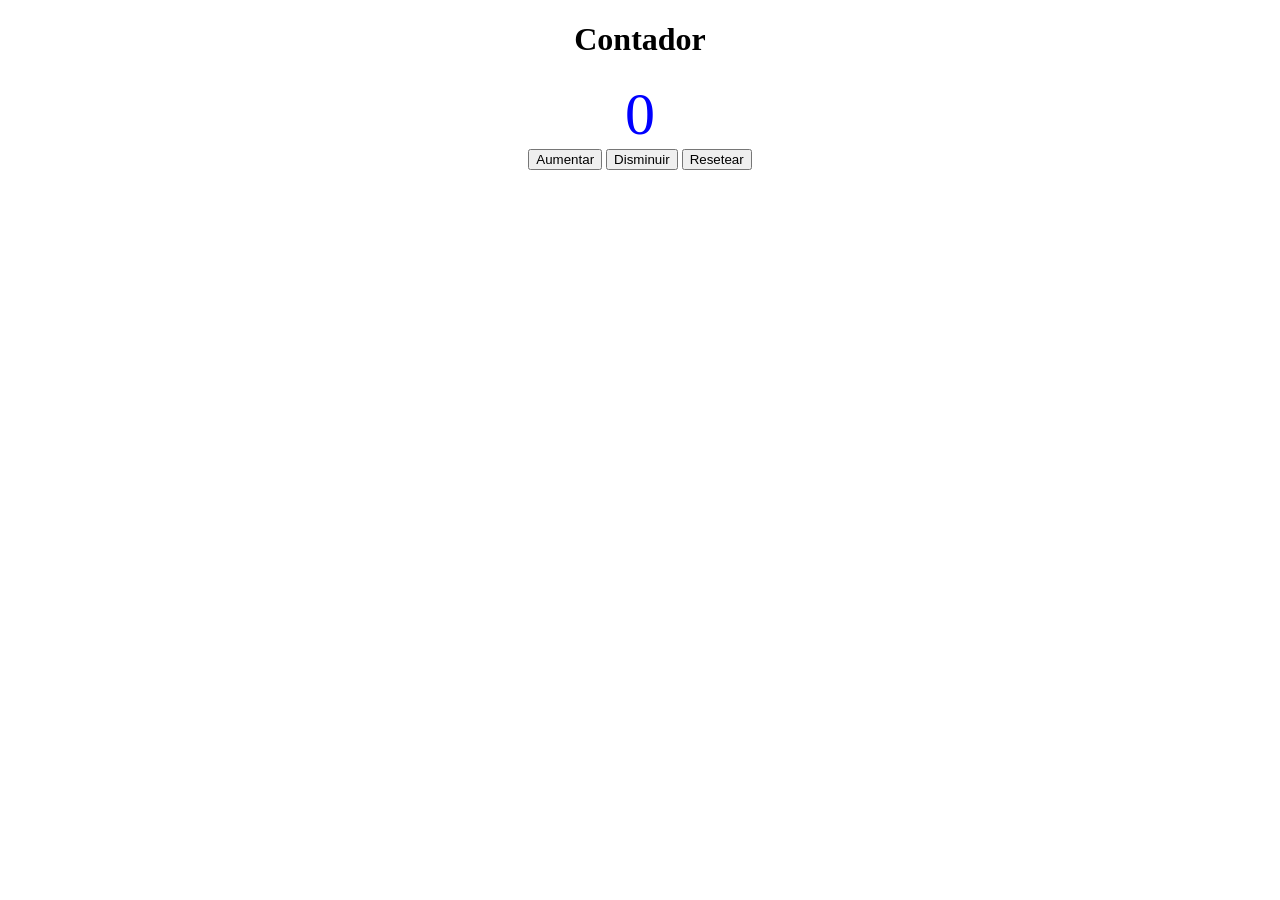
<file: Contador/index.html>
<!DOCTYPE html>
<html lang="es">
<head>
    <meta charset="UTF-8">
    <meta name="viewport" content="width=device-width, initial-scale=1.0">
    <title>Document</title>
    <link rel="stylesheet" href="styles.css">
</head>
<body>
    <div class="contenedor">
        <h1>Contador</h1>
        <span id="numero">0</span>
        <br>
        <button onclick="aumentar()">Aumentar</button>
        <button onclick="disminuir()">Disminuir</button>
        <button onclick="resetear()">Resetear</button>
    </div>
    <script src="contador.js"></script>
</body>
</html>
</file>
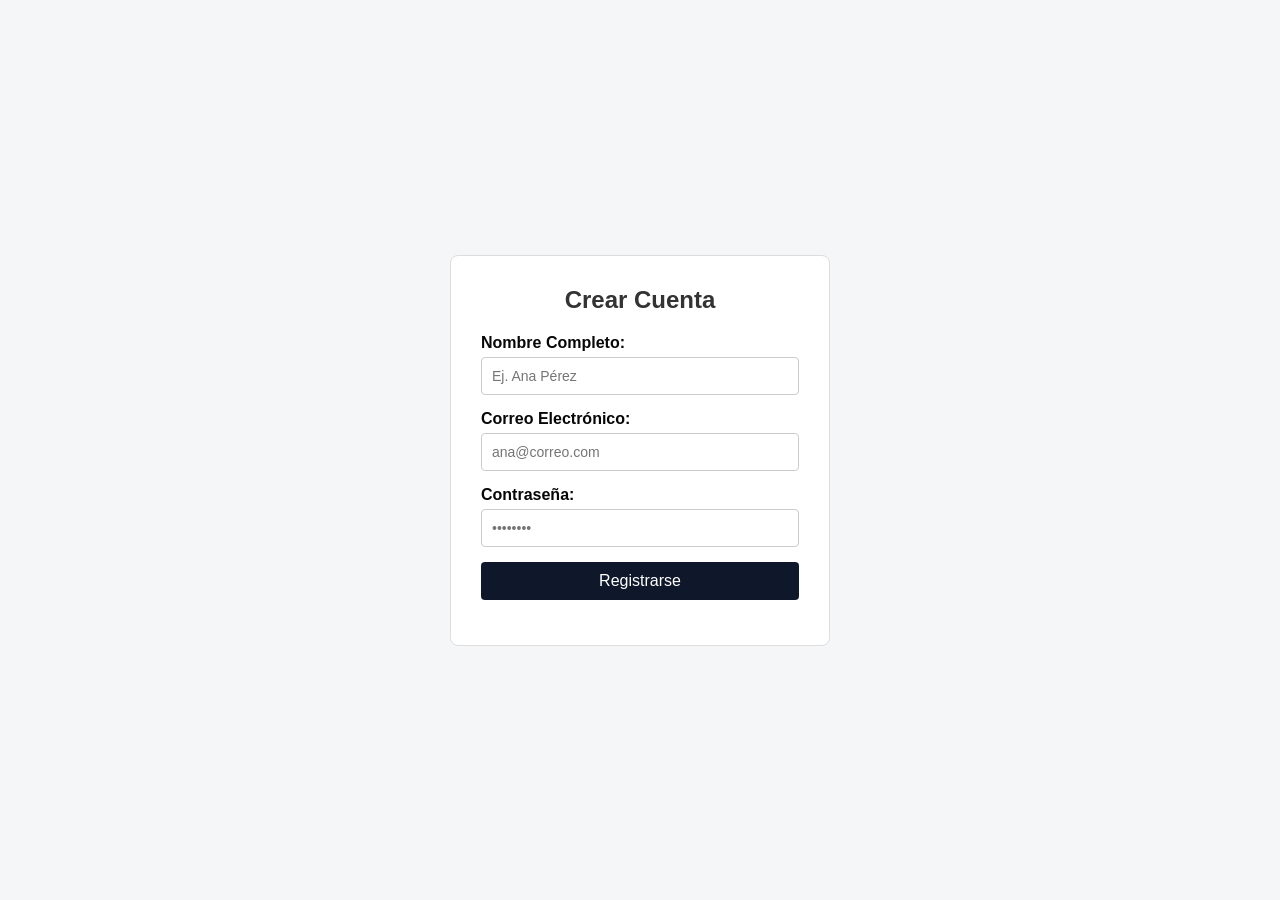
<file: ejemploLocalStorage/index.html>
<!DOCTYPE html>
<html lang="es">

<head>
    <meta charset="UTF-8">
    <meta name="viewport" content="width=device-width, initial-scale=1.0">
    <title>Registro de Usuario</title>
    <link rel="stylesheet" href="./css/styles.css">
    <script src="./js/registro.js" defer></script>
</head>

<body>
    <div class="card">
        <h2>Crear Cuenta</h2>
        <form id="formRegistro">
            <div class="campo">
                <label>Nombre Completo:</label>
                <input type="text" id="nombre" placeholder="Ej. Ana Pérez">
            </div>
            <div class="campo">
                <label>Correo Electrónico:</label>
                <input type="email" id="correo" placeholder="ana@correo.com">
            </div>
            <div class="campo">
                <label>Contraseña:</label>
                <input type="password" id="password" placeholder="••••••••">
            </div>
            <button type="submit" id="btnRegistro">Registrarse</button>
        </form>
        <p id="mensajeEstado" class="mensaje"></p>
    </div>
</body>

</html>
</file>
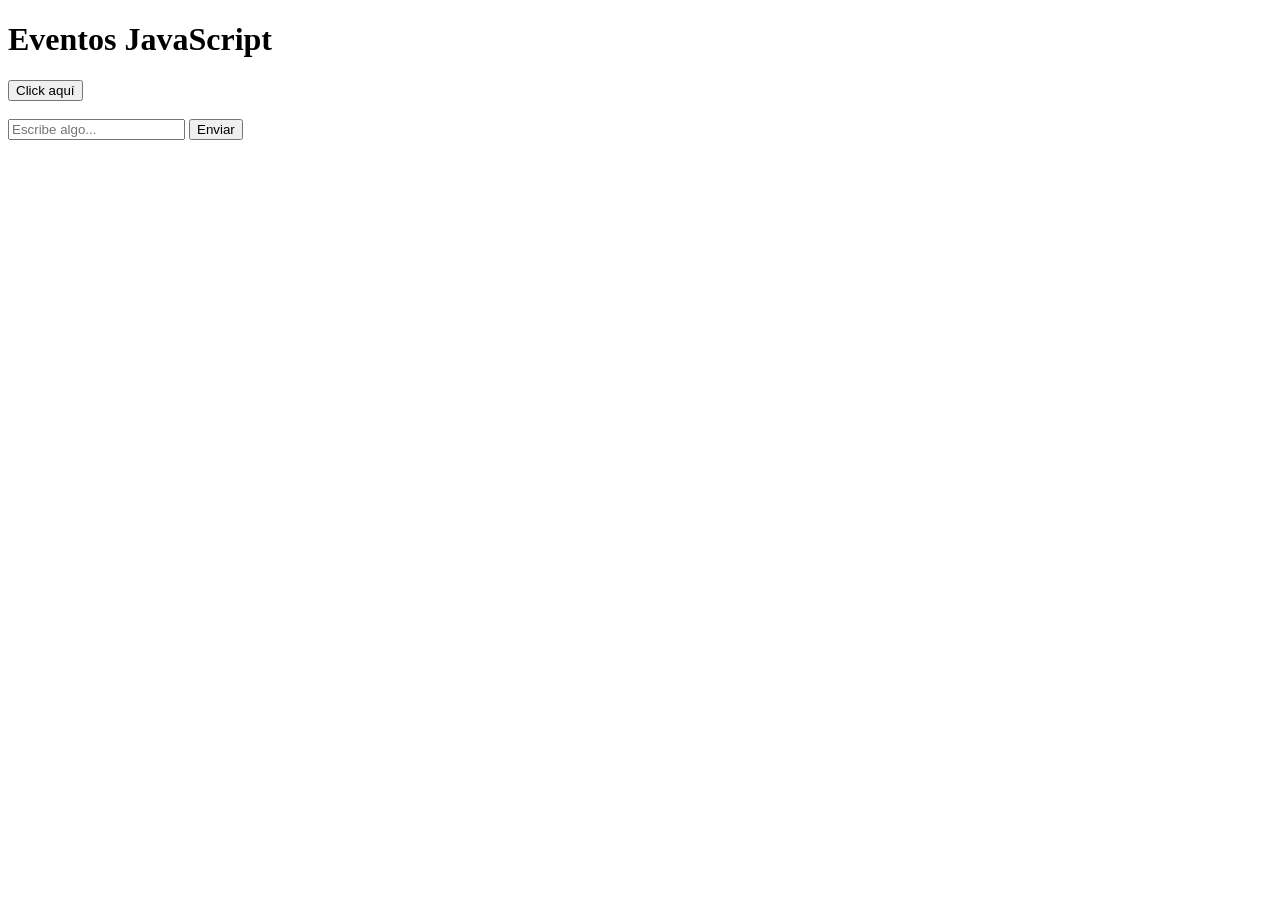
<file: Eventos/index.html>
<!DOCTYPE html>
<html lang="es">
<head>
    <meta charset="UTF-8">
    <meta name="viewport" content="width=device-width, initial-scale=1.0">
    <title>Eventos</title>
</head>
<body>
    <h1>Eventos JavaScript</h1>
    <button id="btn">Click aquí</button>
    <br>
    <br>

    <!-- Evento en línea (inline)
    <button id="btn" onclick="alert('Evento clicleado')">Click aquí</button>
    -->

    <form action="#" id="userInput">
        <input type="text" name="text" id="inputText" placeholder="Escribe algo...">
        <input type="submit" value="Enviar" id="addBtn">
    </form>
    
</body>
<script src="app.js"></script>
</html>
</file>
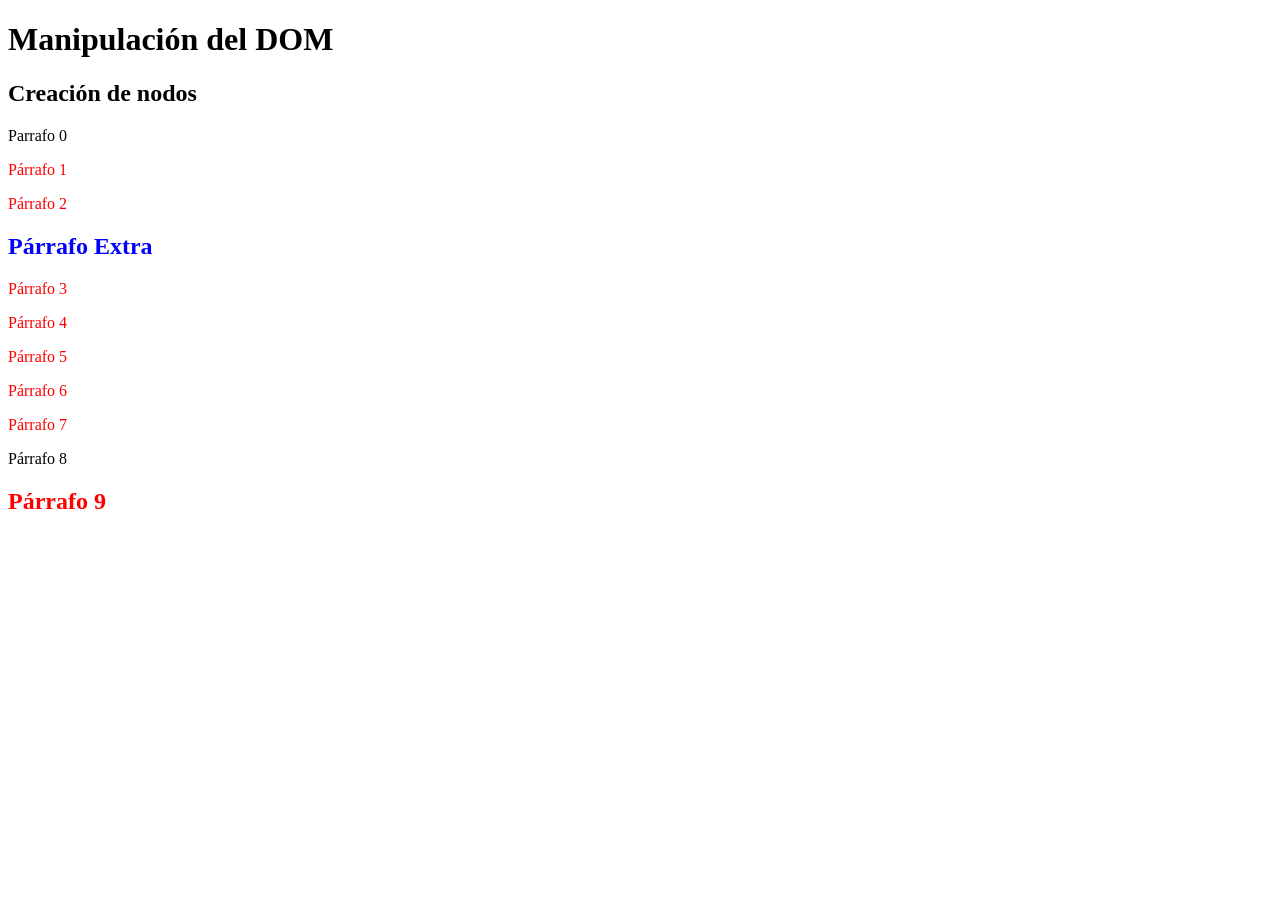
<file: manupulacionDom/index.html>
<!DOCTYPE html>
<html lang="es">

<head>
    <meta charset="UTF-8">
    <meta name="viewport" content="width=device-width, initial-scale=1.0">
    <title>Dom</title>
    <link rel="stylesheet" href="styles.css"></style>
</head>

<body>
    <h1>Manipulación del DOM</h1>
    <!--<h2>Metodos iniciales</h2>-->
    <h2>Creación de nodos</h2>
    <div class="padre">
        <p class="parrafo" id="p1">Párrafo 1</p>
        <p class="parrafo" id="p2">Párrafo 2</p>
        <p class="parrafo" id="p3">Párrafo 3</p>
        <p class="parrafo" id="p4">Párrafo 4</p>
        <p class="parrafo" id="p5">Párrafo 5</p>
        <p class="parrafo" id="p6">Párrafo 6</p>
    </div>
    <script src="creacionNodos.js" defer></script>
</body>

</html>
</file>
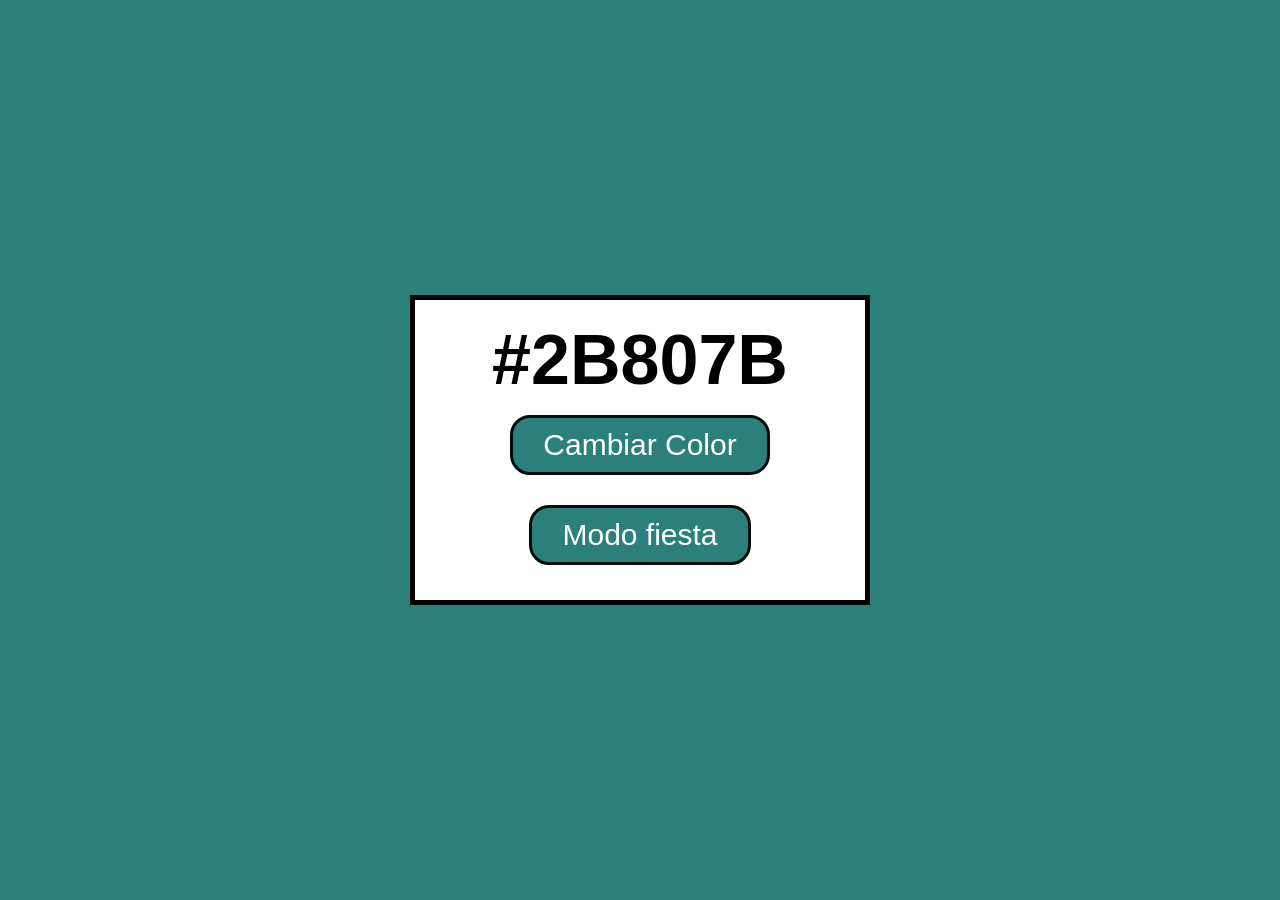
<file: reto-cambio-color/index.html>
<!DOCTYPE html>
<html lang="es">
  <head>
    <meta charset="UTF-8">
    <meta http-equiv="X-UA-Compatible" content="IE=edge">
    <meta name="viewport" content="width=device-width, initial-scale=1.0">
    <link rel="stylesheet" href="css/styles.css">
    <title>Color Aleatorio</title>
  </head>

  <body class="centrar-flex">
    <div id="contenedor" class="centrar-flex">
      <p id="color">#2B807B</p>
      <button id="boton-color">Cambiar Color</button>
      <button id="boton-fiesta">Modo fiesta</button>
    </div>
    <script src="js/app.js"></script>
  </body>
</html>
</file>
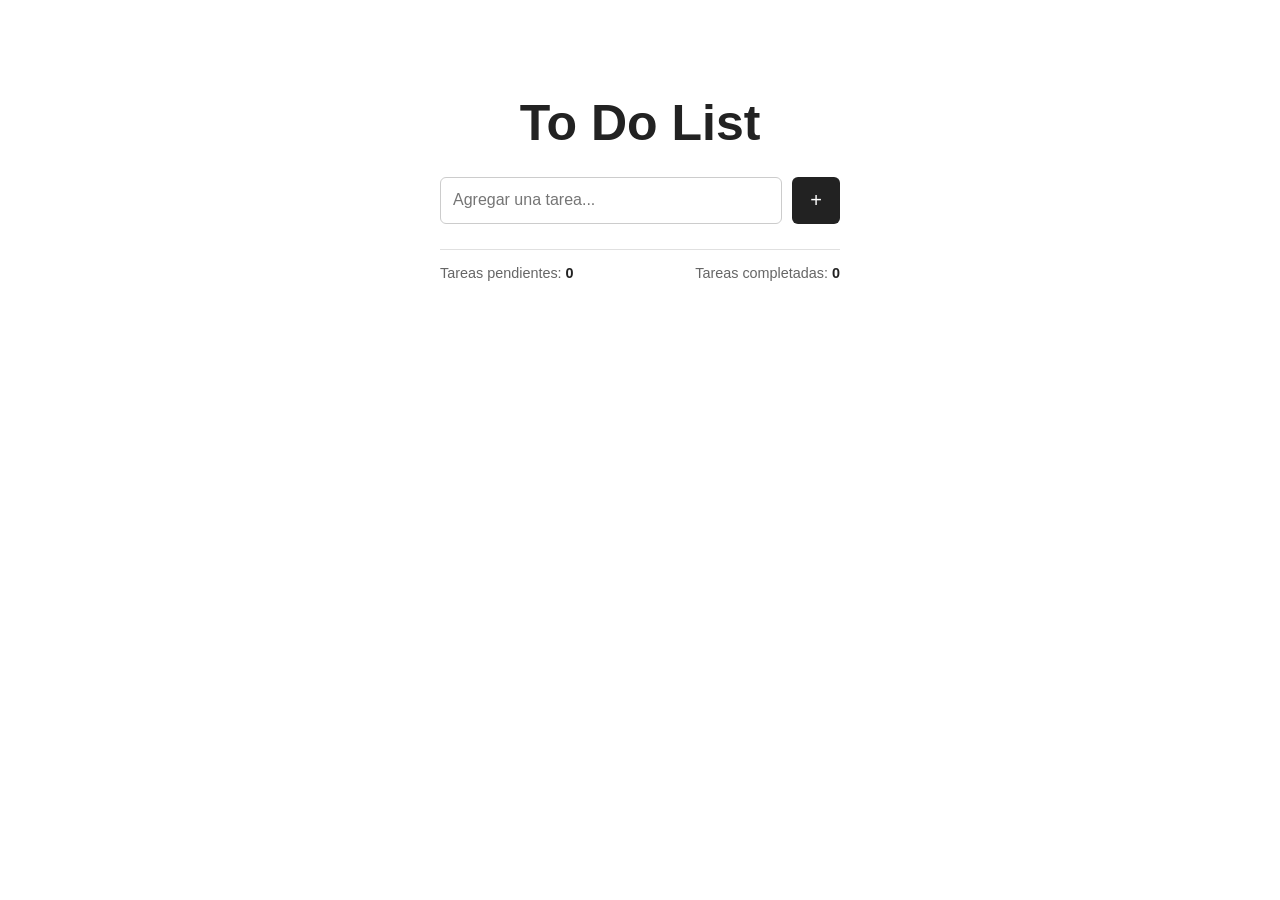
<file: todo/index.html>
<!doctype html>
<html lang="es">
  <head>
    <meta charset="UTF-8" />
    <meta name="viewport" content="width=device-width, initial-scale=1.0" />
    <title>To Do List</title>
    <link rel="icon" type="image/png" href="./img/like.jpg" />
    <link rel="stylesheet" href="./CSS/styles.css" />
    <script src="./JS/app.js" defer></script>
  </head>
  <body>
    <div class="contenedor">
      <h1>To Do List</h1>
      <form action="#" id="userInput">
        <input
          type="text"
          id="input-tarea"
          placeholder="Agregar una tarea..."
          autofocus
        />
        <input type="submit" value="+" id="addBtn" />
      </form>
      <ul id="lista-tareas"></ul>
      <div class="panel-estadisticas">
        <p class="contador-item">
          Tareas pendientes:
          <span id="contador-pendientes" class="numero-conteo">0</span>
        </p>
        <p class="contador-item">
          Tareas completadas:
          <span id="contador-completadas" class="numero-conteo">0</span>
        </p>
      </div>
    </div>
  </body>
</html>
</file>
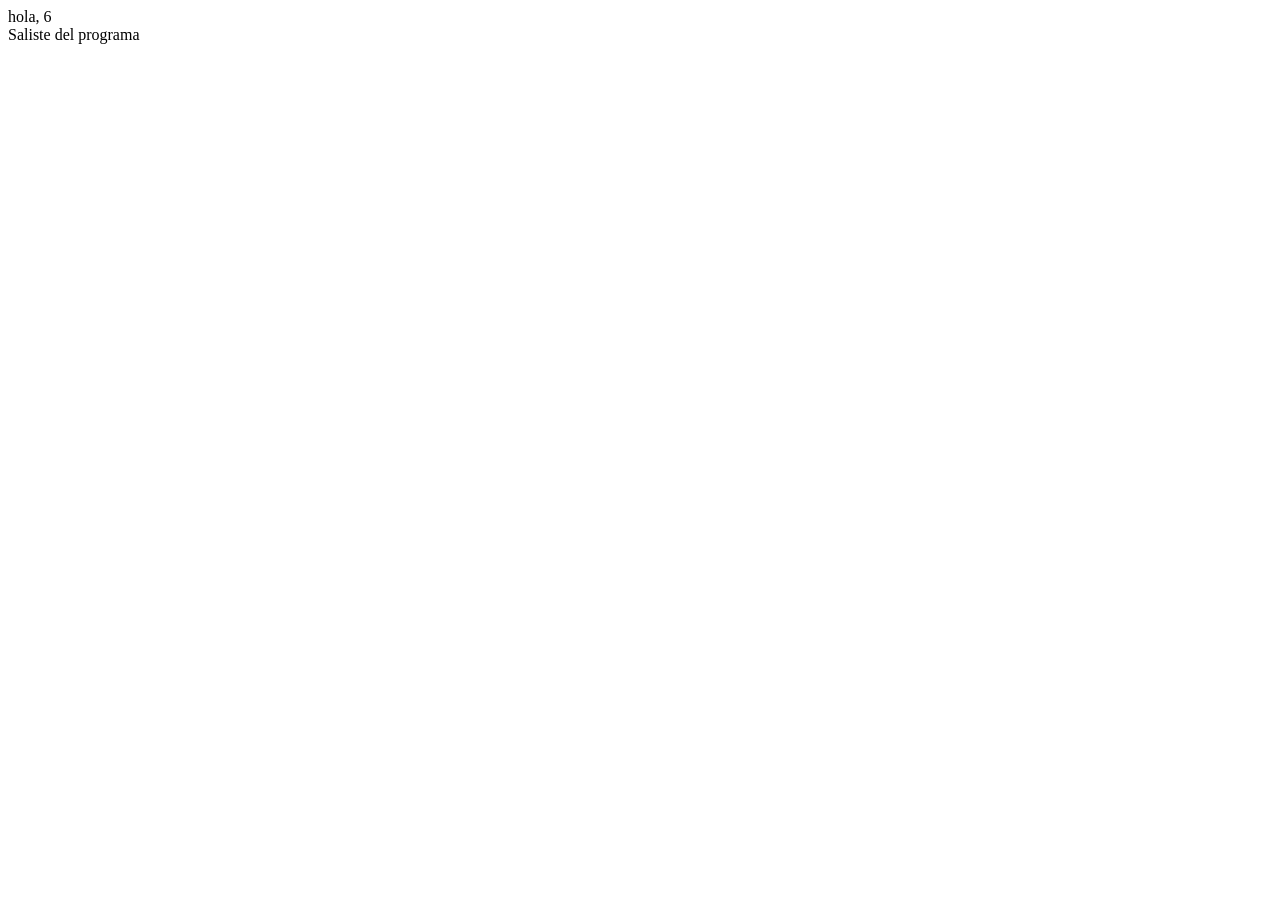
<file: 07-index.html>
<!DOCTYPE html>
<html lang="es">
<head>
    <meta charset="UTF-8">
    <meta name="viewport" content="width=device-width, initial-scale=1.0">
    <title>Bucles en JavaScript</title>
</head>
<body>
    <script src="06-bucles.js"></script>
</body>
</html>
</file>
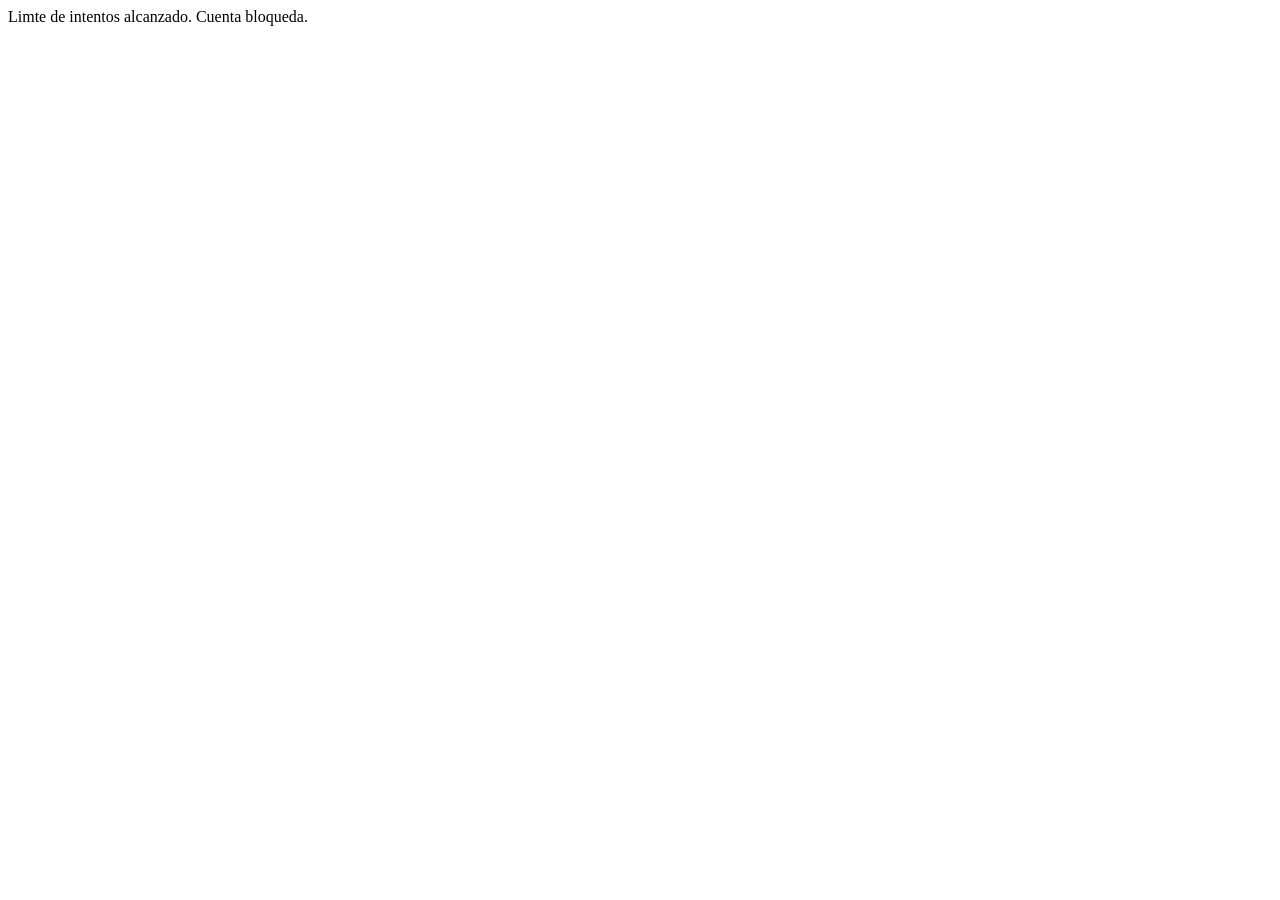
<file: index1.html>
<!DOCTYPE html>
<html lang="es">
<head>
    <meta charset="UTF-8">
    <meta name="viewport" content="width=device-width, initial-scale=1.0">
    <title>Document</title>
</head>
<body>
    <script src="login.js"></script>
</body>
</html>
</file>
<file: Contador/styles.css>
.contenedor {
    width: 800px;
    margin: 0 auto;
    text-align: center;
}

#numero {
    color:blue;
    font-size: 60px;
}
</file>
<file: ejemploLocalStorage/css/styles.css>
* * {
    margin: 0;
    padding: 0;
    box-sizing: border-box;
    font-family: Arial, sans-serif;
}

body {
    background-color: #f4f6f8;
    display: flex;
    justify-content: center;
    align-items: center;
    height: 100vh;
}

.card {
    background: #ffffff;
    padding: 30px;
    border-radius: 8px;
    border: 1px solid #dddddd;
    width: 100%;
    max-width: 380px;
}

h2 {
    margin-bottom: 20px;
    color: #333333;
    text-align: center;
}

.campo {
    margin-bottom: 15px;
}

.campo label {
    display: block;
    margin-bottom: 5px;
    font-weight: bold;
    color: #070707;
}

.campo input {
    width: 100%;
    padding: 10px;
    border: 1px solid #cccccc;
    border-radius: 4px;
    font-size: 14px;
}

button {
    width: 100%;
    padding: 10px;
    background-color: #0f172a;
    color: white;
    border: none;
    border-radius: 4px;
    font-size: 16px;
    cursor: pointer;
}

button:hover {
    background-color: #1e293b;
}

.mensaje {
    margin-top: 15px;
    text-align: center;
    font-weight: bold;
    color: #0f172a;
}
</file>
<file: manupulacionDom/styles.css>
.parrafo{
    color: red;
}
</file>
<file: reto-cambio-color/css/styles.css>
/* > Estilos Generales */

* {
  margin: 0;
  padding: 0;
  font-family: Verdana, sans-serif;
}

body {
  height: 100vh;
  background-color: #2B807B;
  text-align: center;
}

.centrar-flex {
  display: flex;
  justify-content: center;
  align-items: center;
}

/* > Contenedor */

#contenedor {
  height: 300px;
  width: 450px;
  background-color: white;
  border: 5px solid black;
  flex-wrap: wrap;
  flex-direction: column;
}

/* > Texto */

#color {
  font-size: 70px;
  font-weight: bold;
}

/* > Botones */

button {
  font-size: 30px;
  color: white;
  border-radius: 20px;
  background-color: #2B807B;
  margin: 15px;
  padding: 10px 30px;
  border: 3px solid hsl(195, 86%, 3%);
  user-select: none;
  cursor: pointer;
  transition-duration: 0.4s;
}

button:hover {
  background-color: #05455A;
}
</file>
<file: todo/CSS/styles.css>
body {
    background-color: #ffffff;
    font-family: Arial, sans-serif;
    display: flex;
    justify-content: center;
    padding-top: 60px;
    margin: 0;
}

.contenedor {
    width: 100%;
    max-width: 400px;
    text-align: center;
    padding: 0 20px;
}

h1 {
    font-size: 50px;
    margin-bottom: 25px;
    color: #222222;
}

#userInput {
    display: flex;
    gap: 10px;
    margin-bottom: 25px;
}

#input-tarea {
    flex: 1;
    padding: 12px;
    font-size: 16px;
    border: 1px solid #ccc;
    border-radius: 6px;
    outline: none;
}

#addBtn {
    padding: 12px 18px;
    font-size: 20px;
    background-color: #222222;
    color: #ffffff;
    border: none;
    border-radius: 6px;
    cursor: pointer;
}

#btn-agregar:hover {
    background-color: #444444;
}

#lista-tareas {
    list-style: none;
    padding: 0;
    margin: 0;
    text-align: left;
}

#lista-tareas li {
    display: flex;
    justify-content: space-between;
    align-items: center;
    padding: 12px 0;
    border-bottom: 1px solid #eee;
}

.icono-basura {
    width: 15px;
    height: auto;

}

.panel-estadisticas {
  display: flex;
  justify-content: space-between;
  align-items: center;
  margin-top: 20px;
  padding-top: 15px;
  border-top: 1px solid #e0e0e0;
  font-size: 0.9rem;
  color: #666666;
}

.contador-item {
  margin: 0;
}

.numero-conteo {
  font-weight: bold;
  color: #222222;
}
</file>
